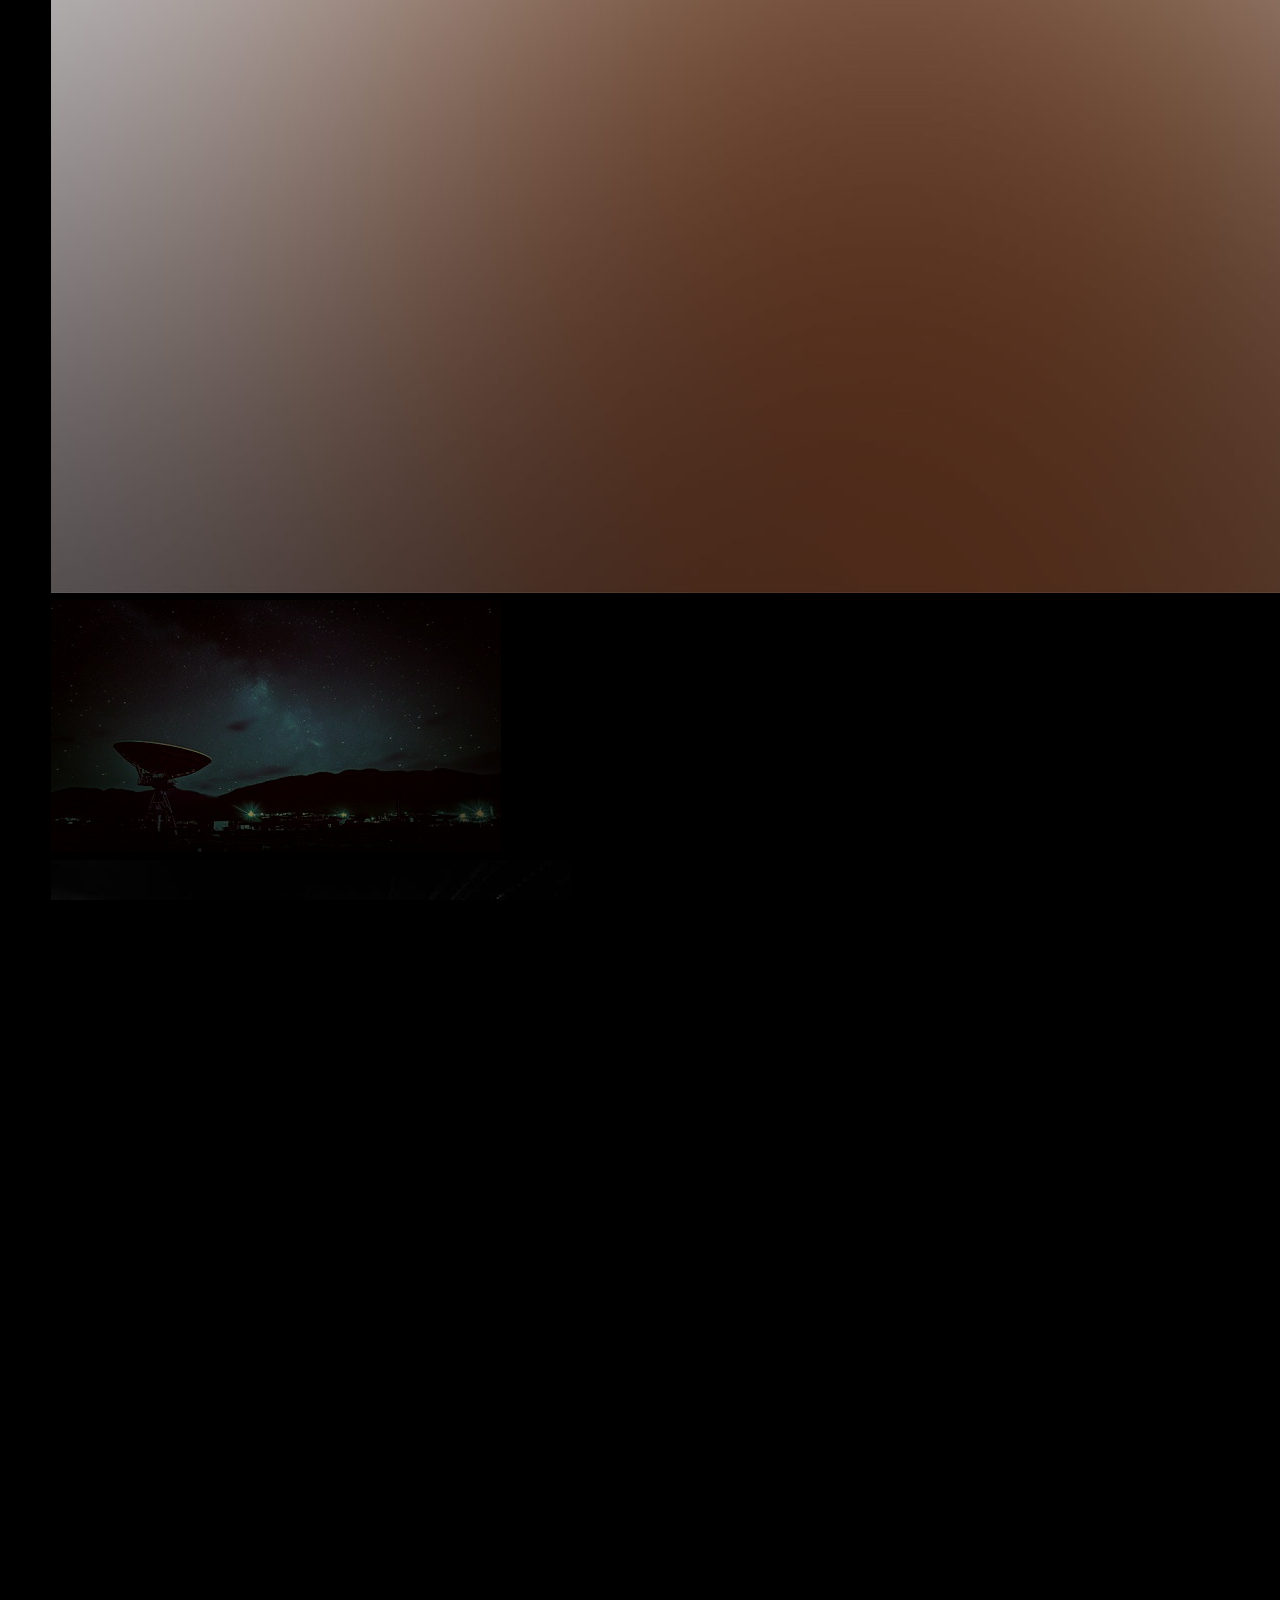
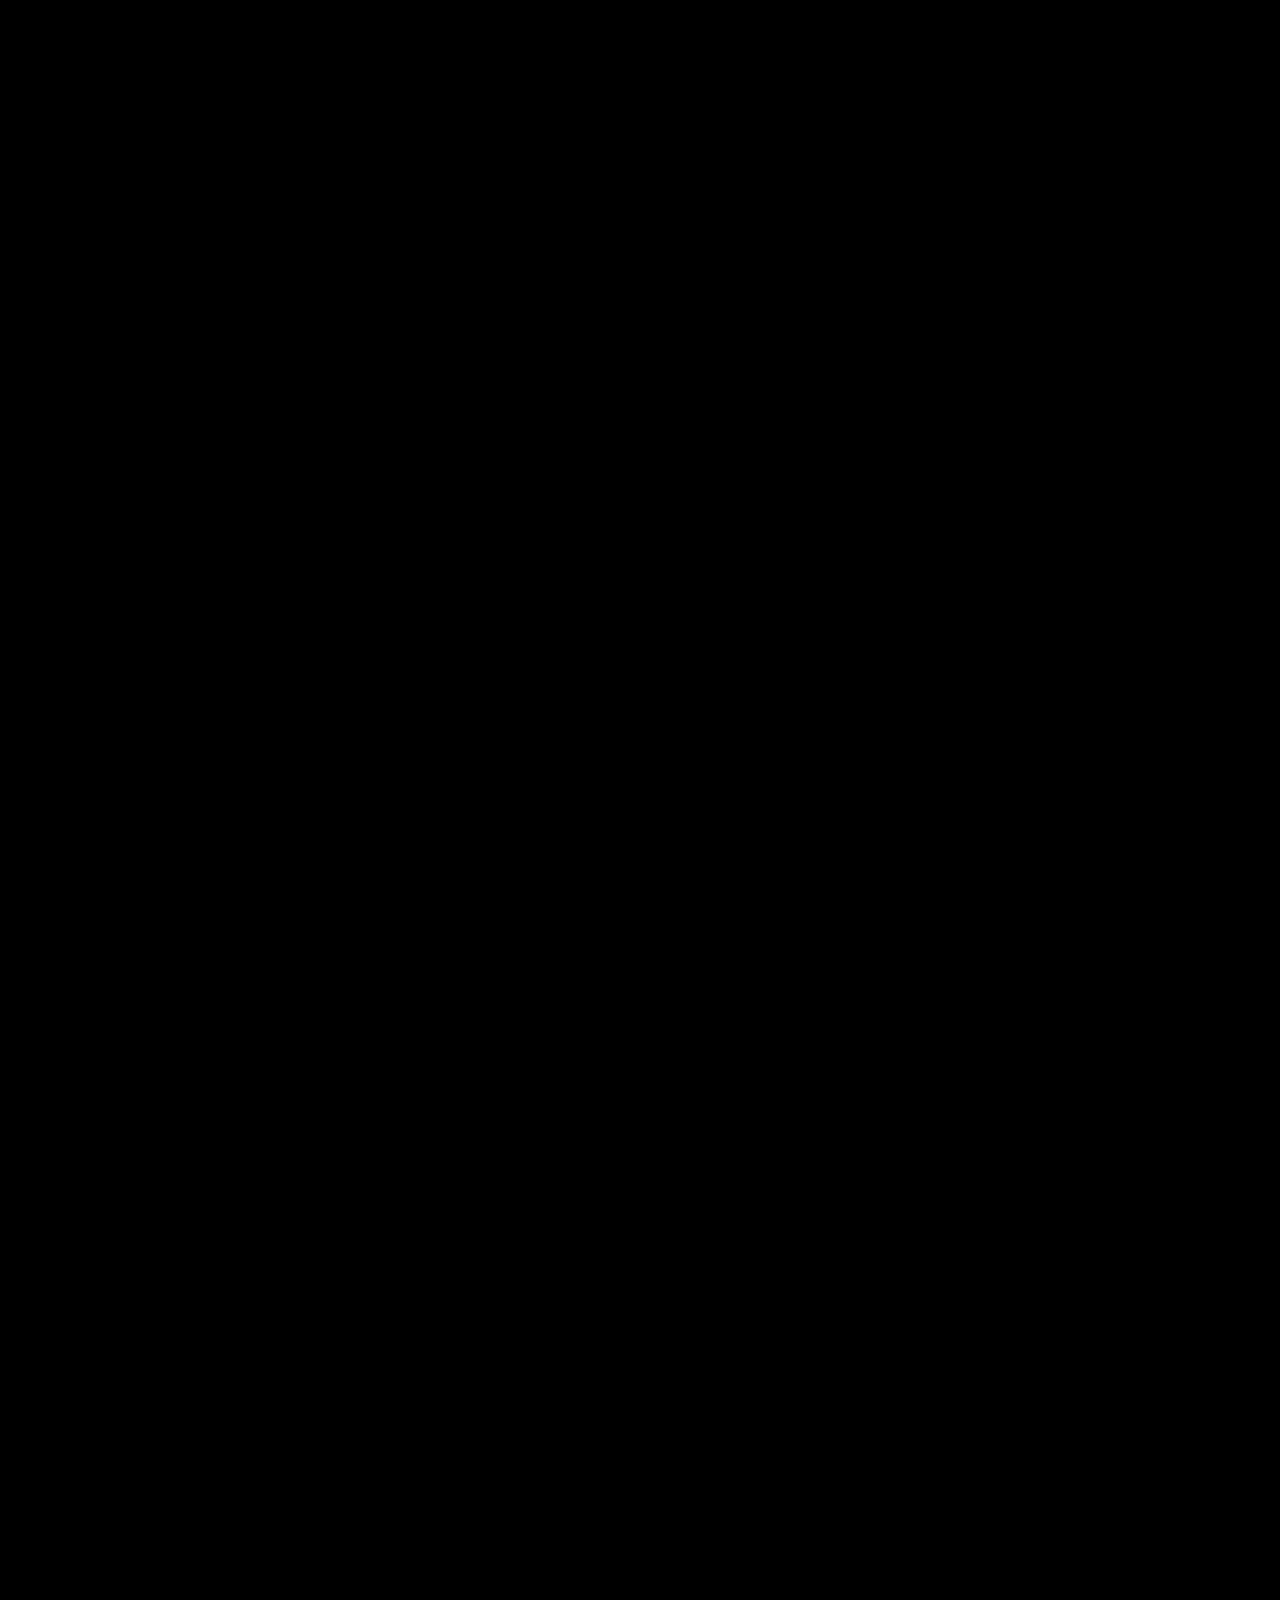
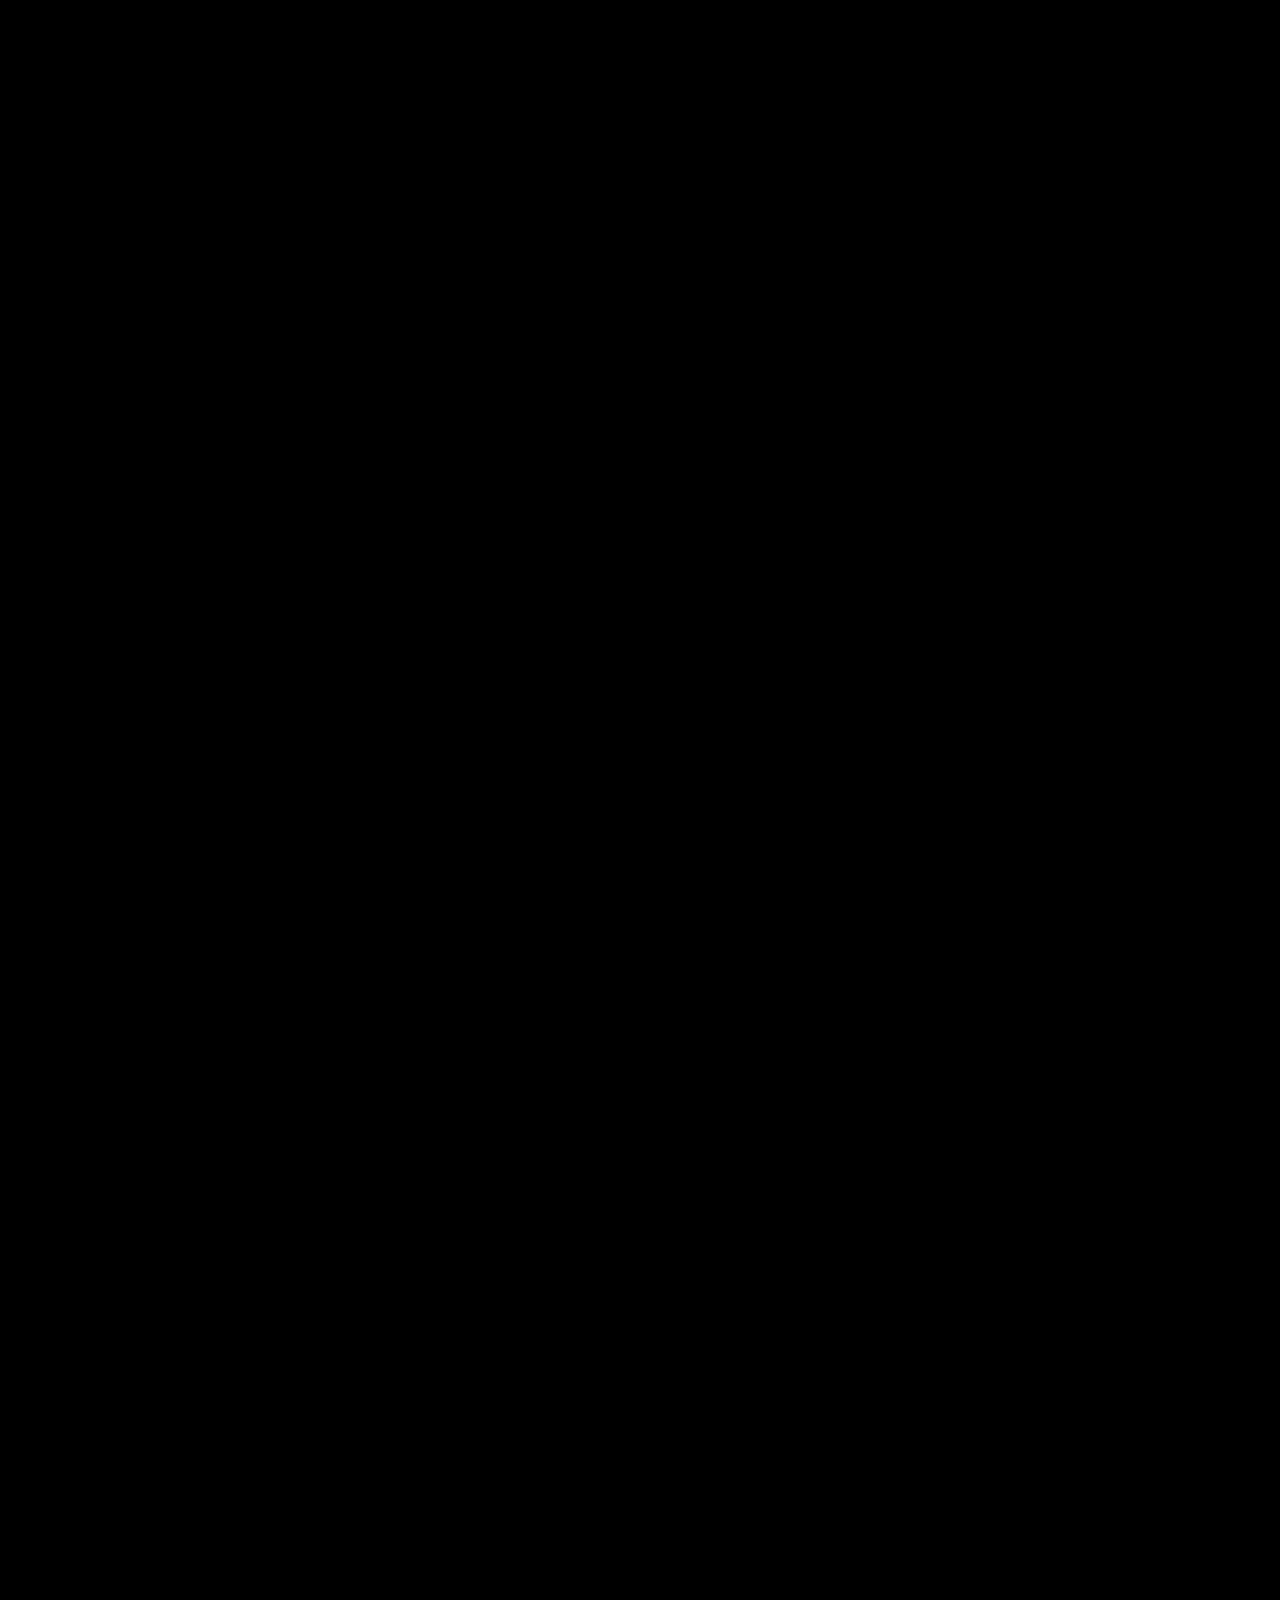
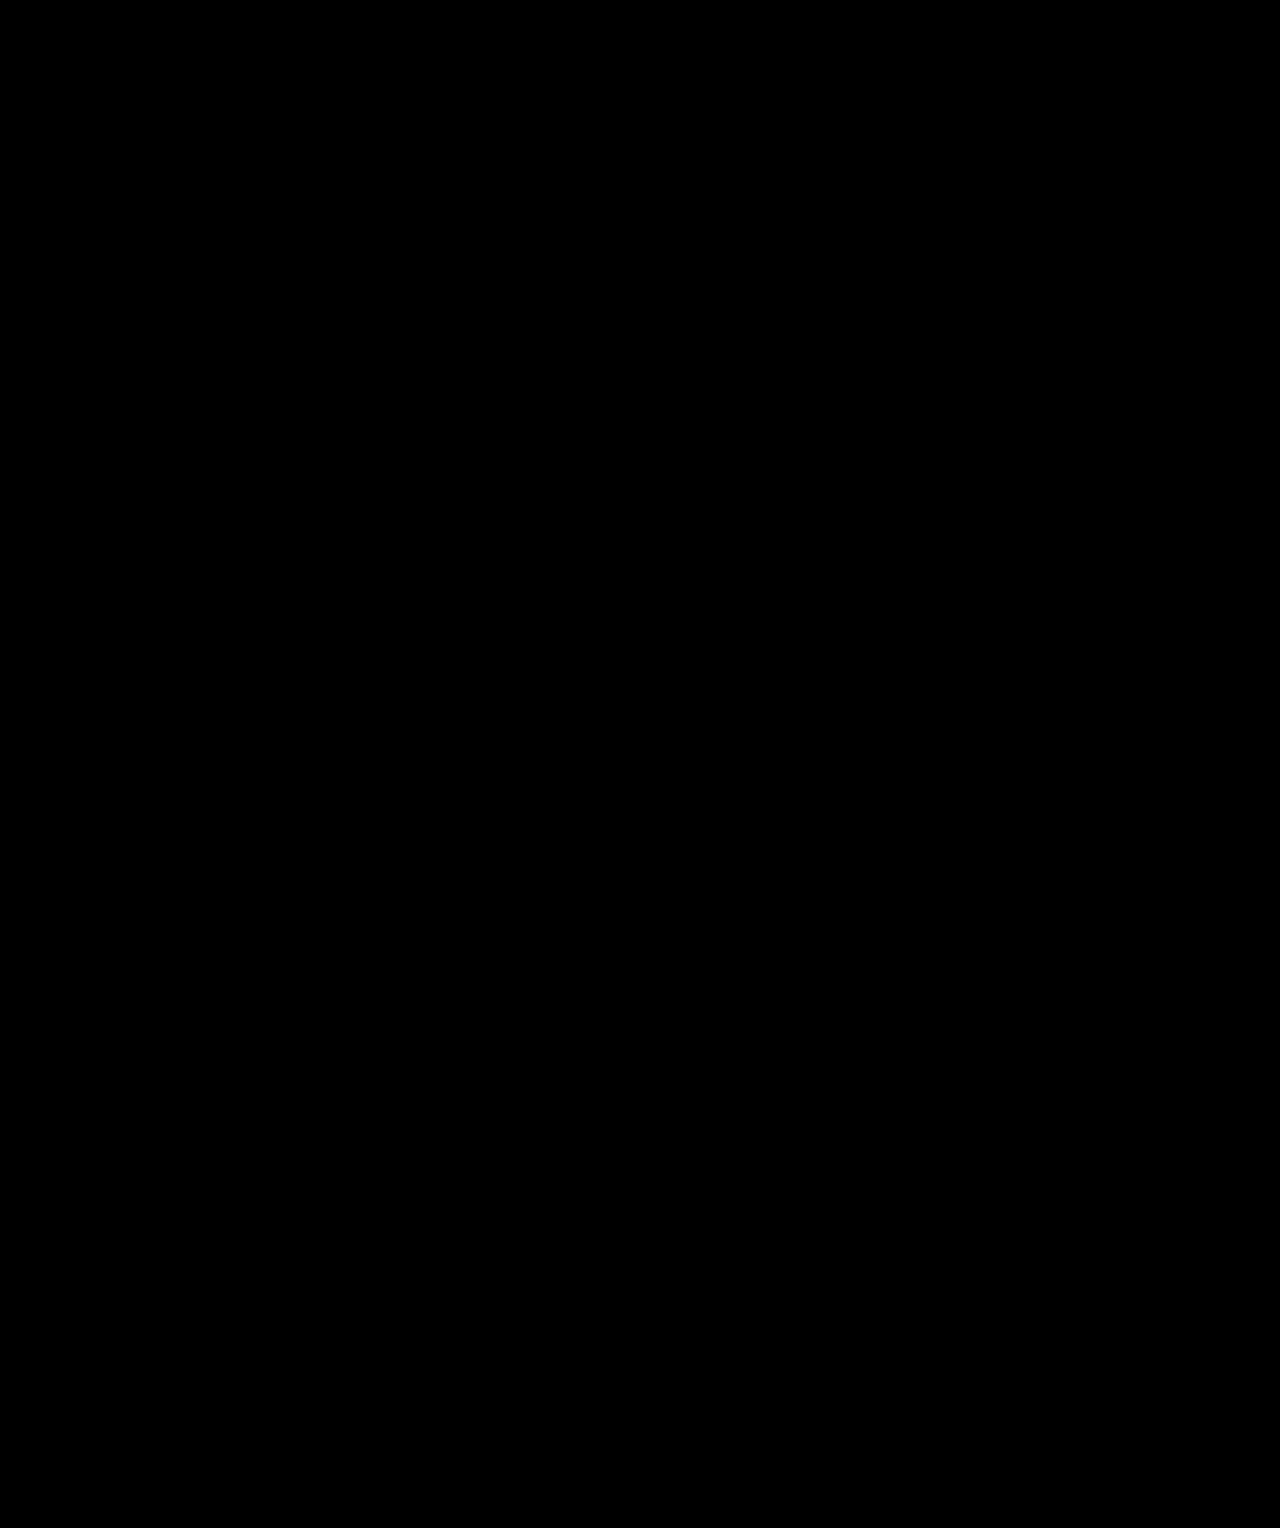
<file: elements.html>
<!DOCTYPE HTML>
<!--
	Spectral by HTML5 UP
	html5up.net | @ajlkn
	Free for personal and commercial use under the CCA 3.0 license (html5up.net/license)
-->
<html>
	<head>
		<title>Elements - Spectral by HTML5 UP</title>
		<meta charset="utf-8" />
		<meta name="viewport" content="width=device-width, initial-scale=1, user-scalable=no" />
		<link rel="stylesheet" href="assets/css/main.css" />
		<noscript><link rel="stylesheet" href="assets/css/noscript.css" /></noscript>
	</head>
	<body class="is-preload">

		<!-- Page Wrapper -->
			<div id="page-wrapper">

				<!-- Header -->
					<header id="header">
						<h1><a href="index.html">Spectral</a></h1>
						<nav id="nav">
							<ul>
								<li class="special">
									<a href="#menu" class="menuToggle"><span>Menu</span></a>
									<div id="menu">
										<ul>
											<li><a href="index.html">Home</a></li>
											<li><a href="generic.html">Generic</a></li>
											<li><a href="elements.html">Elements</a></li>
											<li><a href="#">Sign Up</a></li>
											<li><a href="#">Log In</a></li>
										</ul>
									</div>
								</li>
							</ul>
						</nav>
					</header>

				<!-- Main -->
					<article id="main">
						<header>
							<h2>Elements</h2>
							<p>Aliquam ut ex ut interdum donec amet imperdiet eleifend</p>
						</header>
						<section class="wrapper style5">
							<div class="inner">

								<section>
									<h4>Text</h4>
									<p>This is <b>bold</b> and this is <strong>strong</strong>. This is <i>italic</i> and this is <em>emphasized</em>.
									This is <sup>superscript</sup> text and this is <sub>subscript</sub> text.
									This is <u>underlined</u> and this is code: <code>for (;;) { ... }</code>. Finally, <a href="#">this is a link</a>.</p>
									<hr />
									<header>
										<h4>Heading with a Subtitle</h4>
										<p>Lorem ipsum dolor sit amet nullam id egestas urna aliquam</p>
									</header>
									<p>Nunc lacinia ante nunc ac lobortis. Interdum adipiscing gravida odio porttitor sem non mi integer non faucibus ornare mi ut ante amet placerat aliquet. Volutpat eu sed ante lacinia sapien lorem accumsan varius montes viverra nibh in adipiscing blandit tempus accumsan.</p>
									<header>
										<h5>Heading with a Subtitle</h5>
										<p>Lorem ipsum dolor sit amet nullam id egestas urna aliquam</p>
									</header>
									<p>Nunc lacinia ante nunc ac lobortis. Interdum adipiscing gravida odio porttitor sem non mi integer non faucibus ornare mi ut ante amet placerat aliquet. Volutpat eu sed ante lacinia sapien lorem accumsan varius montes viverra nibh in adipiscing blandit tempus accumsan.</p>
									<hr />
									<h2>Heading Level 2</h2>
									<h3>Heading Level 3</h3>
									<h4>Heading Level 4</h4>
									<h5>Heading Level 5</h5>
									<h6>Heading Level 6</h6>
									<hr />
									<h5>Blockquote</h5>
									<blockquote>Fringilla nisl. Donec accumsan interdum nisi, quis tincidunt felis sagittis eget tempus euismod. Vestibulum ante ipsum primis in faucibus vestibulum. Blandit adipiscing eu felis iaculis volutpat ac adipiscing accumsan faucibus. Vestibulum ante ipsum primis in faucibus lorem ipsum dolor sit amet nullam adipiscing eu felis.</blockquote>
									<h5>Preformatted</h5>
									<pre><code>i = 0;

while (!deck.isInOrder()) {
  print 'Iteration ' + i;
  deck.shuffle();
  i++;
}

print 'It took ' + i + ' iterations to sort the deck.';</code></pre>
								</section>

								<section>
									<h4>Lists</h4>
									<div class="row">
										<div class="col-6 col-12-medium">
											<h5>Unordered</h5>
											<ul>
												<li>Dolor pulvinar etiam.</li>
												<li>Sagittis adipiscing.</li>
												<li>Felis enim feugiat.</li>
											</ul>
											<h5>Alternate</h5>
											<ul class="alt">
												<li>Dolor pulvinar etiam.</li>
												<li>Sagittis adipiscing.</li>
												<li>Felis enim feugiat.</li>
											</ul>
										</div>
										<div class="col-6 col-12-medium">
											<h5>Ordered</h5>
											<ol>
												<li>Dolor pulvinar etiam.</li>
												<li>Etiam vel felis viverra.</li>
												<li>Felis enim feugiat.</li>
												<li>Dolor pulvinar etiam.</li>
												<li>Etiam vel felis lorem.</li>
												<li>Felis enim et feugiat.</li>
											</ol>
											<h5>Icons</h5>
											<ul class="icons">
												<li><a href="#" class="icon brands fa-twitter"><span class="label">Twitter</span></a></li>
												<li><a href="#" class="icon brands fa-facebook-f"><span class="label">Facebook</span></a></li>
												<li><a href="#" class="icon brands fa-instagram"><span class="label">Instagram</span></a></li>
												<li><a href="#" class="icon brands fa-github"><span class="label">Github</span></a></li>
											</ul>
										</div>
									</div>
									<h5>Actions</h5>
									<div class="row">
										<div class="col-6 col-12-medium">
											<ul class="actions">
												<li><a href="#" class="button primary">Default</a></li>
												<li><a href="#" class="button">Default</a></li>
											</ul>
											<ul class="actions small">
												<li><a href="#" class="button primary small">Small</a></li>
												<li><a href="#" class="button small">Small</a></li>
											</ul>
											<ul class="actions stacked">
												<li><a href="#" class="button primary">Default</a></li>
												<li><a href="#" class="button">Default</a></li>
											</ul>
											<ul class="actions stacked">
												<li><a href="#" class="button primary small">Small</a></li>
												<li><a href="#" class="button small">Small</a></li>
											</ul>
										</div>
										<div class="col-6 col-12-medium">
											<ul class="actions stacked">
												<li><a href="#" class="button primary fit">Default</a></li>
												<li><a href="#" class="button fit">Default</a></li>
											</ul>
											<ul class="actions stacked">
												<li><a href="#" class="button primary small fit">Small</a></li>
												<li><a href="#" class="button small fit">Small</a></li>
											</ul>
										</div>
									</div>
								</section>

								<section>
									<h4>Table</h4>
									<h5>Default</h5>
									<div class="table-wrapper">
										<table>
											<thead>
												<tr>
													<th>Name</th>
													<th>Description</th>
													<th>Price</th>
												</tr>
											</thead>
											<tbody>
												<tr>
													<td>Item One</td>
													<td>Ante turpis integer aliquet porttitor.</td>
													<td>29.99</td>
												</tr>
												<tr>
													<td>Item Two</td>
													<td>Vis ac commodo adipiscing arcu aliquet.</td>
													<td>19.99</td>
												</tr>
												<tr>
													<td>Item Three</td>
													<td> Morbi faucibus arcu accumsan lorem.</td>
													<td>29.99</td>
												</tr>
												<tr>
													<td>Item Four</td>
													<td>Vitae integer tempus condimentum.</td>
													<td>19.99</td>
												</tr>
												<tr>
													<td>Item Five</td>
													<td>Ante turpis integer aliquet porttitor.</td>
													<td>29.99</td>
												</tr>
											</tbody>
											<tfoot>
												<tr>
													<td colspan="2"></td>
													<td>100.00</td>
												</tr>
											</tfoot>
										</table>
									</div>

									<h5>Alternate</h5>
									<div class="table-wrapper">
										<table class="alt">
											<thead>
												<tr>
													<th>Name</th>
													<th>Description</th>
													<th>Price</th>
												</tr>
											</thead>
											<tbody>
												<tr>
													<td>Item One</td>
													<td>Ante turpis integer aliquet porttitor.</td>
													<td>29.99</td>
												</tr>
												<tr>
													<td>Item Two</td>
													<td>Vis ac commodo adipiscing arcu aliquet.</td>
													<td>19.99</td>
												</tr>
												<tr>
													<td>Item Three</td>
													<td> Morbi faucibus arcu accumsan lorem.</td>
													<td>29.99</td>
												</tr>
												<tr>
													<td>Item Four</td>
													<td>Vitae integer tempus condimentum.</td>
													<td>19.99</td>
												</tr>
												<tr>
													<td>Item Five</td>
													<td>Ante turpis integer aliquet porttitor.</td>
													<td>29.99</td>
												</tr>
											</tbody>
											<tfoot>
												<tr>
													<td colspan="2"></td>
													<td>100.00</td>
												</tr>
											</tfoot>
										</table>
									</div>
								</section>

								<section>
									<h4>Buttons</h4>
									<ul class="actions">
										<li><a href="#" class="button primary">Primary</a></li>
										<li><a href="#" class="button">Default</a></li>
									</ul>
									<ul class="actions">
										<li><a href="#" class="button large">Large</a></li>
										<li><a href="#" class="button">Default</a></li>
										<li><a href="#" class="button small">Small</a></li>
									</ul>
									<ul class="actions fit">
										<li><a href="#" class="button fit">Fit</a></li>
										<li><a href="#" class="button primary fit">Fit</a></li>
										<li><a href="#" class="button fit">Fit</a></li>
									</ul>
									<ul class="actions fit small">
										<li><a href="#" class="button primary fit small">Fit + Small</a></li>
										<li><a href="#" class="button fit small">Fit + Small</a></li>
										<li><a href="#" class="button primary fit small">Fit + Small</a></li>
									</ul>
									<ul class="actions">
										<li><a href="#" class="button primary icon solid fa-download">Icon</a></li>
										<li><a href="#" class="button icon solid fa-download">Icon</a></li>
									</ul>
									<ul class="actions">
										<li><span class="button primary disabled">Disabled</span></li>
										<li><span class="button disabled">Disabled</span></li>
									</ul>
								</section>

								<section>
									<h4>Form</h4>
									<form method="post" action="#">
										<div class="row gtr-uniform">
											<div class="col-6 col-12-xsmall">
												<input type="text" name="demo-name" id="demo-name" value="" placeholder="Name" />
											</div>
											<div class="col-6 col-12-xsmall">
												<input type="email" name="demo-email" id="demo-email" value="" placeholder="Email" />
											</div>
											<div class="col-12">
												<select name="demo-category" id="demo-category">
													<option value="">- Category -</option>
													<option value="1">Manufacturing</option>
													<option value="1">Shipping</option>
													<option value="1">Administration</option>
													<option value="1">Human Resources</option>
												</select>
											</div>
											<div class="col-4 col-12-small">
												<input type="radio" id="demo-priority-low" name="demo-priority" checked>
												<label for="demo-priority-low">Low</label>
											</div>
											<div class="col-4 col-12-small">
												<input type="radio" id="demo-priority-normal" name="demo-priority">
												<label for="demo-priority-normal">Normal</label>
											</div>
											<div class="col-4 col-12-small">
												<input type="radio" id="demo-priority-high" name="demo-priority">
												<label for="demo-priority-high">High</label>
											</div>
											<div class="col-6 col-12-small">
												<input type="checkbox" id="demo-copy" name="demo-copy">
												<label for="demo-copy">Email me a copy</label>
											</div>
											<div class="col-6 col-12-small">
												<input type="checkbox" id="demo-human" name="demo-human" checked>
												<label for="demo-human">Not a robot</label>
											</div>
											<div class="col-12">
												<textarea name="demo-message" id="demo-message" placeholder="Enter your message" rows="6"></textarea>
											</div>
											<div class="col-12">
												<ul class="actions">
													<li><input type="submit" value="Send Message" class="primary" /></li>
													<li><input type="reset" value="Reset" /></li>
												</ul>
											</div>
										</div>
									</form>
								</section>

								<section>
									<h4>Image</h4>
									<h5>Fit</h5>
									<div class="box alt">
										<div class="row gtr-50 gtr-uniform">
											<div class="col-12"><span class="image fit"><img src="images/banner.jpg" alt="" /></span></div>
											<div class="col-4"><span class="image fit"><img src="images/pic01.jpg" alt="" /></span></div>
											<div class="col-4"><span class="image fit"><img src="images/pic02.jpg" alt="" /></span></div>
											<div class="col-4"><span class="image fit"><img src="images/pic03.jpg" alt="" /></span></div>
											<div class="col-4"><span class="image fit"><img src="images/pic03.jpg" alt="" /></span></div>
											<div class="col-4"><span class="image fit"><img src="images/pic02.jpg" alt="" /></span></div>
											<div class="col-4"><span class="image fit"><img src="images/pic01.jpg" alt="" /></span></div>
											<div class="col-4"><span class="image fit"><img src="images/pic02.jpg" alt="" /></span></div>
											<div class="col-4"><span class="image fit"><img src="images/pic01.jpg" alt="" /></span></div>
											<div class="col-4"><span class="image fit"><img src="images/pic03.jpg" alt="" /></span></div>
										</div>
									</div>
									<h5>Left &amp; Right</h5>
									<p><span class="image left"><img src="images/pic04.jpg" alt="" /></span>Morbi mattis mi consectetur tortor elementum, varius pellentesque velit convallis. Aenean tincidunt lectus auctor mauris maximus, ac scelerisque ipsum tempor. Duis vulputate ex et ex tincidunt, quis lacinia velit aliquet. Duis non efficitur nisi, id malesuada justo. Maecenas sagittis felis ac sagittis semper. Curabitur purus leo, tempus sed finibus eget, fringilla quis risus. Maecenas et lorem quis sem varius sagittis et a est. Maecenas iaculis iaculis sem. Donec vel dolor at arcu tincidunt bibendum. Interdum et malesuada fames ac ante ipsum primis in faucibus. Fusce ut aliquet justo. Donec id neque ipsum. Integer eget ultricies odio. Nam vel ex a orci fringilla tincidunt. Aliquam eleifend ligula non velit accumsan cursus. Etiam ut gravida sapien. Morbi mattis mi consectetur tortor elementum, varius pellentesque velit convallis. Aenean tincidunt lectus auctor mauris maximus, ac scelerisque ipsum tempor. Duis vulputate ex et ex tincidunt, quis lacinia velit aliquet. Duis non efficitur nisi, id malesuada justo. Maecenas sagittis felis ac sagittis semper. Curabitur purus leo, tempus sed finibus eget, fringilla quis risus. Maecenas et lorem quis sem varius sagittis et a est. Maecenas iaculis iaculis sem. Donec vel dolor at arcu tincidunt bibendum. Interdum et malesuada fames ac ante ipsum primis in faucibus. Fusce ut aliquet justo. Donec id neque ipsum. Integer eget ultricies odio. Nam vel ex a orci fringilla tincidunt. Aliquam eleifend ligula non velit accumsan cursus. Etiam ut gravida sapien.</p>
									<p><span class="image right"><img src="images/pic05.jpg" alt="" /></span>Vestibulum ultrices risus velit, sit amet blandit massa auctor sit amet. Sed eu lectus sem. Phasellus in odio at ipsum porttitor mollis id vel diam. Praesent sit amet posuere risus, eu faucibus lectus. Vivamus ex ligula, tempus pulvinar ipsum in, auctor porta quam. Proin nec dui cursus, posuere dui eget interdum. Fusce lectus magna, sagittis at facilisis vitae, pellentesque at etiam. Quisque posuere leo quis sem commodo, vel scelerisque nisi scelerisque. Suspendisse id quam vel tortor tincidunt suscipit. Nullam auctor orci eu dolor consectetur, interdum ullamcorper ante tincidunt. Mauris felis nec felis elementum varius. Nam sapien ante, varius in pulvinar vitae, rhoncus id massa. Donec varius ex in mauris ornare, eget euismod urna egestas. Etiam lacinia tempor ipsum, sodales porttitor justo. Aliquam dolor quam, semper in tortor eu, volutpat efficitur quam. Fusce nec fermentum nisl. Aenean erat diam, tempus aliquet erat. Etiam iaculis nulla ipsum, et pharetra libero rhoncus ut. Phasellus rutrum cursus velit, eget condimentum nunc blandit vel. In at pulvinar lectus. Morbi diam ante, vulputate et imperdiet eget, fermentum non dolor. Ut eleifend sagittis tincidunt. Sed viverra commodo mi, ac rhoncus justo. Duis neque ligula, elementum ut enim vel, posuere finibus justo. Vivamus facilisis maximus nibh quis pulvinar. Quisque hendrerit in ipsum id tellus facilisis fermentum. Proin mauris dui.</p>
								</section>

							</div>
						</section>
					</article>

				<!-- Footer -->
					<footer id="footer">
						<ul class="icons">
							<li><a href="#" class="icon brands fa-twitter"><span class="label">Twitter</span></a></li>
							<li><a href="#" class="icon brands fa-facebook-f"><span class="label">Facebook</span></a></li>
							<li><a href="#" class="icon brands fa-instagram"><span class="label">Instagram</span></a></li>
							<li><a href="#" class="icon brands fa-dribbble"><span class="label">Dribbble</span></a></li>
							<li><a href="#" class="icon solid fa-envelope"><span class="label">Email</span></a></li>
						</ul>
						<ul class="copyright">
							<li>&copy; Untitled</li><li>Design: <a href="http://html5up.net">HTML5 UP</a></li>
						</ul>
					</footer>

			</div>

		<!-- Scripts -->
			<script src="assets/js/jquery.min.js"></script>
			<script src="assets/js/jquery.scrollex.min.js"></script>
			<script src="assets/js/jquery.scrolly.min.js"></script>
			<script src="assets/js/browser.min.js"></script>
			<script src="assets/js/breakpoints.min.js"></script>
			<script src="assets/js/util.js"></script>
			<script src="assets/js/main.js"></script>

	</body>
</html>
</file>
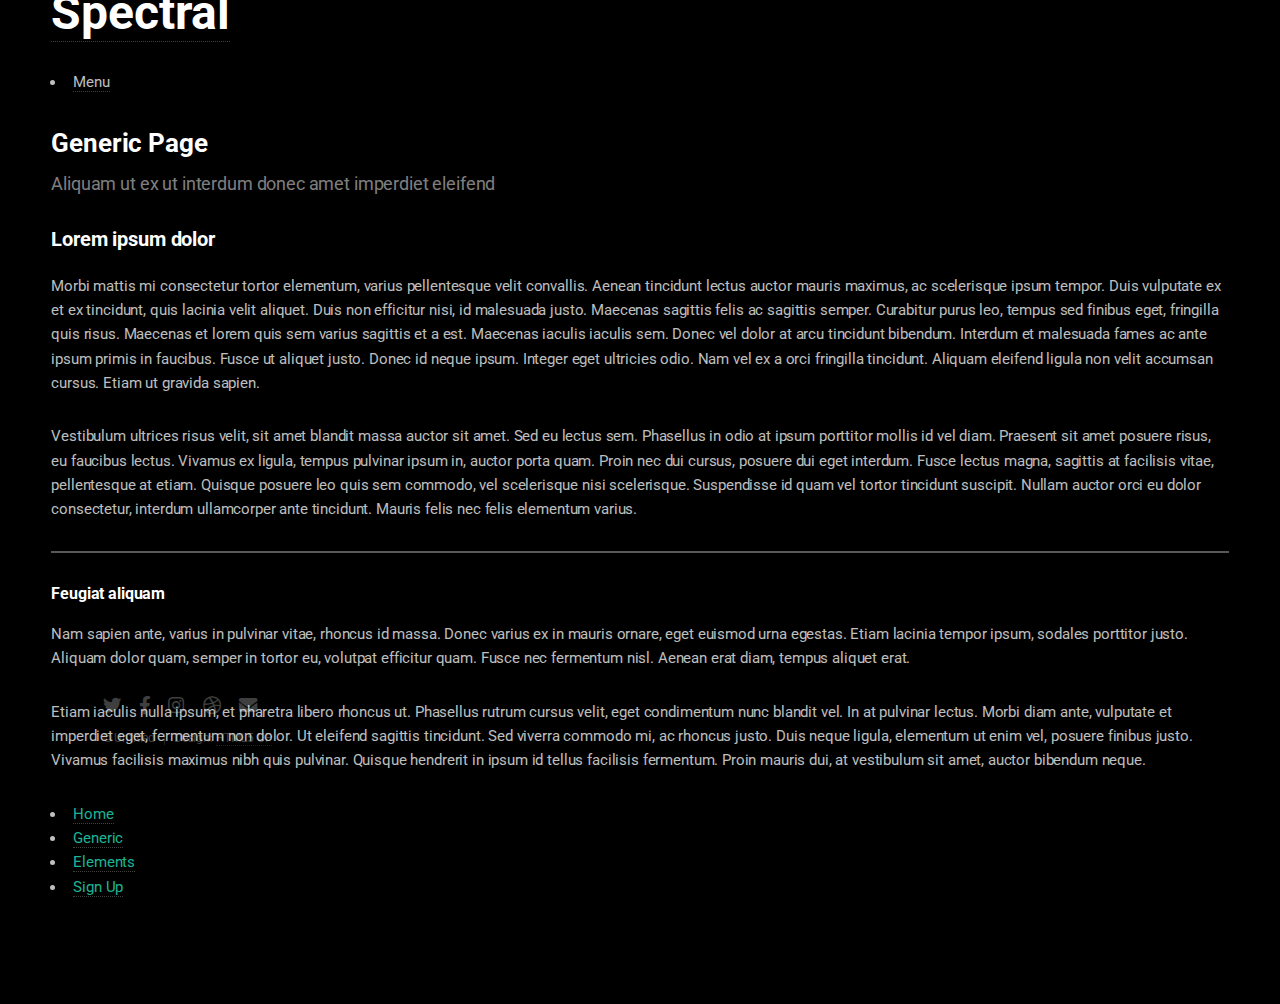
<file: generic.html>
<!DOCTYPE HTML>
<!--
	Spectral by HTML5 UP
	html5up.net | @ajlkn
	Free for personal and commercial use under the CCA 3.0 license (html5up.net/license)
-->
<html>
	<head>
		<title>Generic - Spectral by HTML5 UP</title>
		<meta charset="utf-8" />
		<meta name="viewport" content="width=device-width, initial-scale=1, user-scalable=no" />
		<link rel="stylesheet" href="assets/css/main.css" />
		<noscript><link rel="stylesheet" href="assets/css/noscript.css" /></noscript>
	</head>
	<body class="is-preload">

		<!-- Page Wrapper -->
			<div id="page-wrapper">

				<!-- Header -->
					<header id="header">
						<h1><a href="index.html">Spectral</a></h1>
						<nav id="nav">
							<ul>
								<li class="special">
									<a href="#menu" class="menuToggle"><span>Menu</span></a>
									<div id="menu">
										<ul>
											<li><a href="index.html">Home</a></li>
											<li><a href="generic.html">Generic</a></li>
											<li><a href="elements.html">Elements</a></li>
											<li><a href="#">Sign Up</a></li>
											<li><a href="#">Log In</a></li>
										</ul>
									</div>
								</li>
							</ul>
						</nav>
					</header>

				<!-- Main -->
					<article id="main">
						<header>
							<h2>Generic Page</h2>
							<p>Aliquam ut ex ut interdum donec amet imperdiet eleifend</p>
						</header>
						<section class="wrapper style5">
							<div class="inner">

								<h3>Lorem ipsum dolor</h3>
								<p>Morbi mattis mi consectetur tortor elementum, varius pellentesque velit convallis. Aenean tincidunt lectus auctor mauris maximus, ac scelerisque ipsum tempor. Duis vulputate ex et ex tincidunt, quis lacinia velit aliquet. Duis non efficitur nisi, id malesuada justo. Maecenas sagittis felis ac sagittis semper. Curabitur purus leo, tempus sed finibus eget, fringilla quis risus. Maecenas et lorem quis sem varius sagittis et a est. Maecenas iaculis iaculis sem. Donec vel dolor at arcu tincidunt bibendum. Interdum et malesuada fames ac ante ipsum primis in faucibus. Fusce ut aliquet justo. Donec id neque ipsum. Integer eget ultricies odio. Nam vel ex a orci fringilla tincidunt. Aliquam eleifend ligula non velit accumsan cursus. Etiam ut gravida sapien.</p>

								<p>Vestibulum ultrices risus velit, sit amet blandit massa auctor sit amet. Sed eu lectus sem. Phasellus in odio at ipsum porttitor mollis id vel diam. Praesent sit amet posuere risus, eu faucibus lectus. Vivamus ex ligula, tempus pulvinar ipsum in, auctor porta quam. Proin nec dui cursus, posuere dui eget interdum. Fusce lectus magna, sagittis at facilisis vitae, pellentesque at etiam. Quisque posuere leo quis sem commodo, vel scelerisque nisi scelerisque. Suspendisse id quam vel tortor tincidunt suscipit. Nullam auctor orci eu dolor consectetur, interdum ullamcorper ante tincidunt. Mauris felis nec felis elementum varius.</p>

								<hr />

								<h4>Feugiat aliquam</h4>
								<p>Nam sapien ante, varius in pulvinar vitae, rhoncus id massa. Donec varius ex in mauris ornare, eget euismod urna egestas. Etiam lacinia tempor ipsum, sodales porttitor justo. Aliquam dolor quam, semper in tortor eu, volutpat efficitur quam. Fusce nec fermentum nisl. Aenean erat diam, tempus aliquet erat.</p>

								<p>Etiam iaculis nulla ipsum, et pharetra libero rhoncus ut. Phasellus rutrum cursus velit, eget condimentum nunc blandit vel. In at pulvinar lectus. Morbi diam ante, vulputate et imperdiet eget, fermentum non dolor. Ut eleifend sagittis tincidunt. Sed viverra commodo mi, ac rhoncus justo. Duis neque ligula, elementum ut enim vel, posuere finibus justo. Vivamus facilisis maximus nibh quis pulvinar. Quisque hendrerit in ipsum id tellus facilisis fermentum. Proin mauris dui, at vestibulum sit amet, auctor bibendum neque.</p>

							</div>
						</section>
					</article>

				<!-- Footer -->
					<footer id="footer">
						<ul class="icons">
							<li><a href="#" class="icon brands fa-twitter"><span class="label">Twitter</span></a></li>
							<li><a href="#" class="icon brands fa-facebook-f"><span class="label">Facebook</span></a></li>
							<li><a href="#" class="icon brands fa-instagram"><span class="label">Instagram</span></a></li>
							<li><a href="#" class="icon brands fa-dribbble"><span class="label">Dribbble</span></a></li>
							<li><a href="#" class="icon solid fa-envelope"><span class="label">Email</span></a></li>
						</ul>
						<ul class="copyright">
							<li>&copy; Untitled</li><li>Design: <a href="http://html5up.net">HTML5 UP</a></li>
						</ul>
					</footer>

			</div>

		<!-- Scripts -->
			<script src="assets/js/jquery.min.js"></script>
			<script src="assets/js/jquery.scrollex.min.js"></script>
			<script src="assets/js/jquery.scrolly.min.js"></script>
			<script src="assets/js/browser.min.js"></script>
			<script src="assets/js/breakpoints.min.js"></script>
			<script src="assets/js/util.js"></script>
			<script src="assets/js/main.js"></script>

	</body>
</html>
</file>
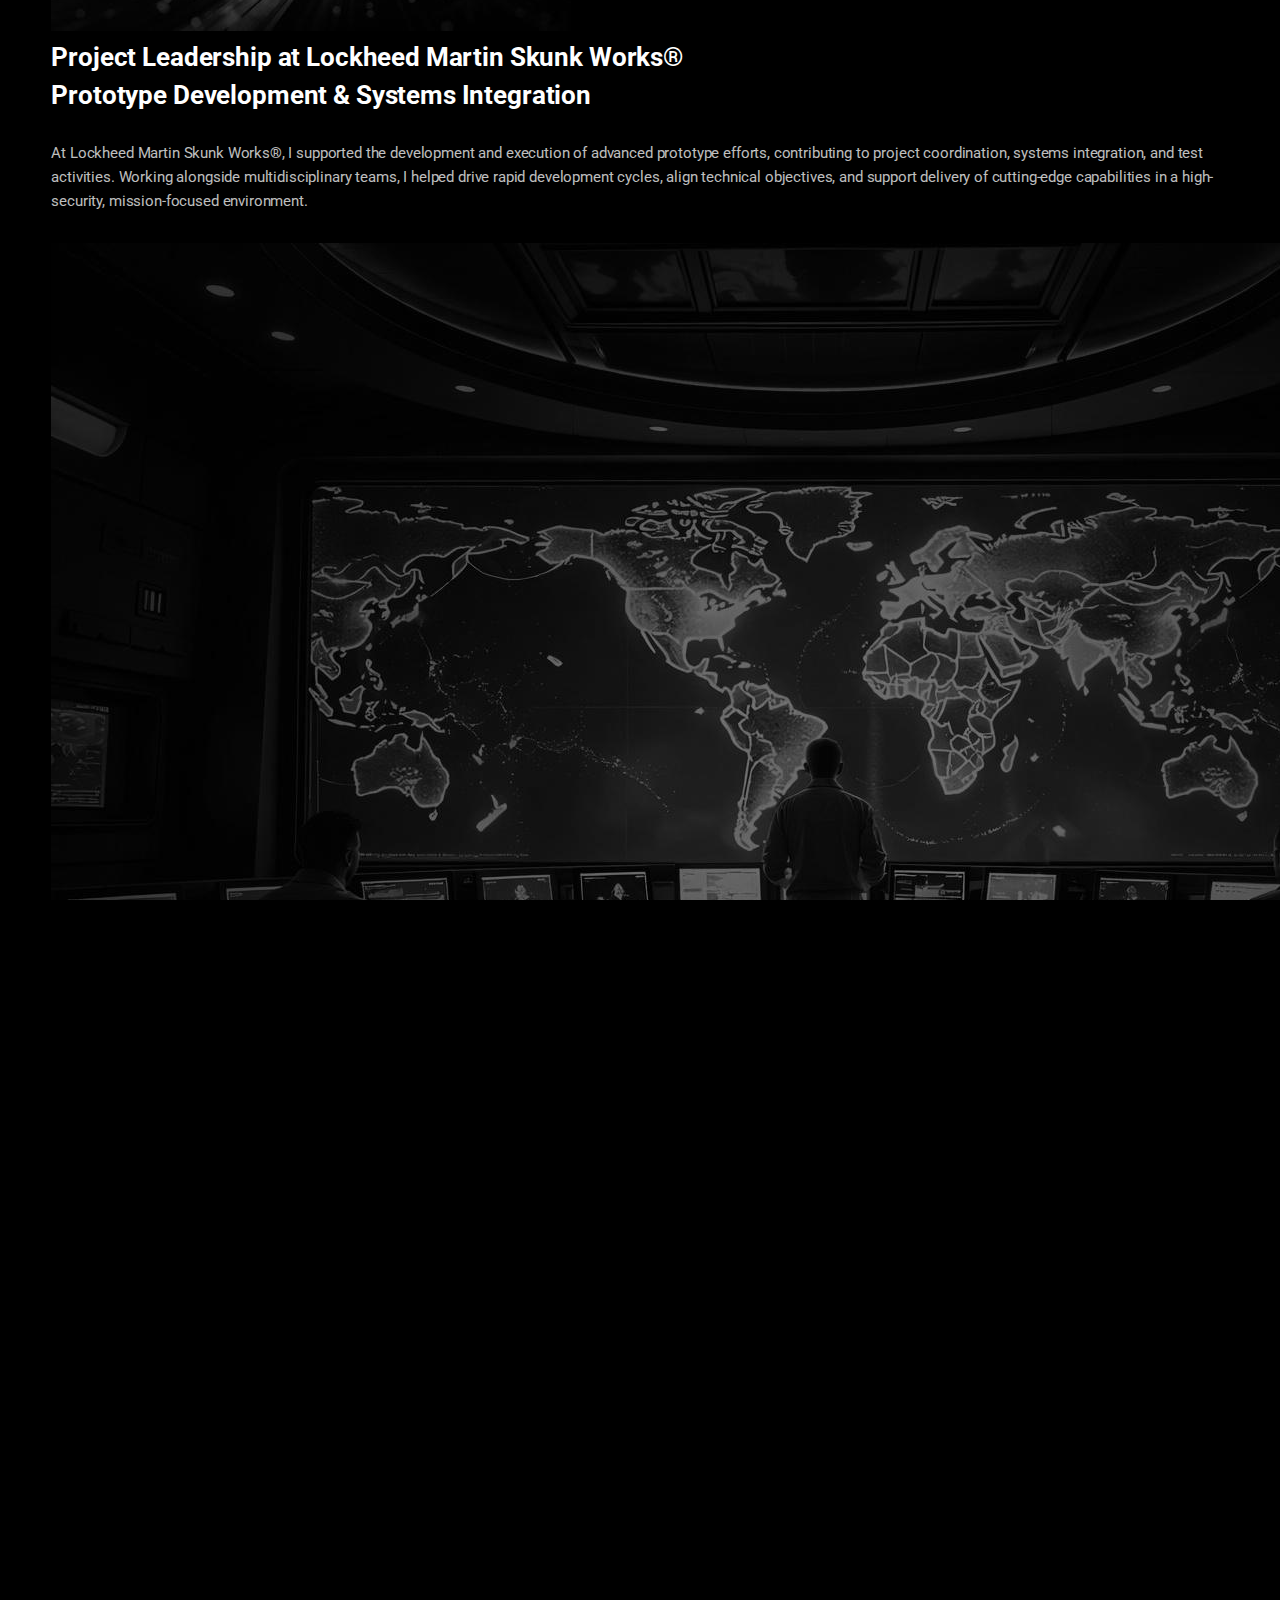
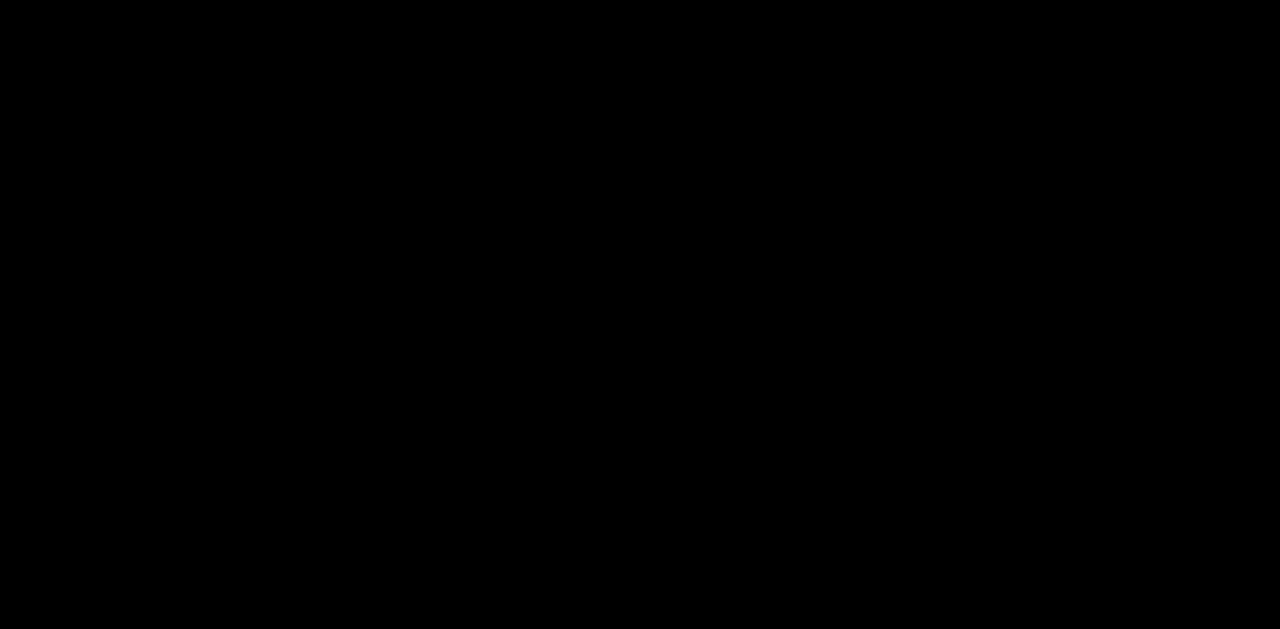
<file: indexOG.html>
<!DOCTYPE HTML>
<html>
	<head>
		<title>NESS.VET</title>
		<meta charset="utf-8" />
		<meta name="viewport" content="width=device-width, initial-scale=1, user-scalable=no" />
		<link rel="stylesheet" href="assets/css/main.css" />
		<noscript><link rel="stylesheet" href="assets/css/noscript.css" /></noscript>
	</head>
	<body class="landing is-preload">

		<div id="page-wrapper">

			<header id="header" class="alt">
				<h1><a href="index.html">NESS</a></h1>
				<nav id="nav">
					<ul>
						<li class="special">
							<a href="#menu" class="menuToggle"><span>Menu</span></a>
							<div id="menu">
								<ul>
									<li><a href="index.html">Home</a></li>
								</ul>
							</div>
						</li>
					</ul>
				</nav>
			</header>

			<section id="banner" style="background-image: url('images/image0.jpg'); background-size: cover; background-position: center;">
				<div class="inner">
					<h2>Ness</h2>
					<p>Mission-driven technology consultant<br />
					Specializing in RF systems, unmanned systems, cybersecurity, and project management<br />
					Transforming complex systems into resilient, secure, and high-performance operations.</p>
				</div>
				<a href="#one" class="more scrolly">Learn More</a>
			</section>

			<section id="credentials" class="wrapper style2 special">
				<div class="inner">
					<p style="margin: 0; font-weight: 600; letter-spacing: 0.15em;">
						Senior Systems Engineer &nbsp;|&nbsp;
						MS – Unmanned Systems &nbsp;|&nbsp;
						CISSP &nbsp;|&nbsp;
						PMP &nbsp;|&nbsp;
						RF & Defense Systems Integration &nbsp;|&nbsp;
						U.S. Marine Corps Veteran
					</p>
				</div>
			</section>
			
			<section id="one" class="wrapper style2 special"
    style="background-image: url('images/nbanner.jpg');
           background-size: cover;
           background-position: center;
           background-repeat: no-repeat;">
				<div class="inner">
					<header class="major">
						<h2>United States Marine Corps Veteran<br />
						Service from 2008 – 2014</h2>
						<p>Served on active duty in the United States Marine Corps specializing in avionics, supporting mission-critical aircraft systems in high-tempo operational environments. That hands-on experience shaped my technical discipline, leadership mindset, and commitment to precision. I carry forward the values of accountability, adaptability, and mission-first execution into every engineering and consulting role I take on today.</p>
					</header>
				</div>
			</section>

			<section id="two" class="wrapper alt style2">

				<section class="spotlight">
					<div class="image"><img src="images/pic01.jpg" alt="" /></div>
					<div class="content">
						<h2>Experience Beyond Military Service<br />
						RF Communications & Defense Systems</h2>
						<p>After transitioning from the Marine Corps, I continued supporting defense missions as an RF Field Engineer with L3Harris, working on advanced communications and unmanned system programs. My work focused on system integration, field deployment, and maintaining mission-critical RF networks in operational environments.</p>
					</div>
				</section>

				<section class="spotlight">
					<div class="image"><img src="images/pic02.jpg" alt="" /></div>
					<div class="content">
						<h2>Project Leadership at Lockheed Martin Skunk Works®<br />
						Prototype Development & Systems Integration</h2>
						<p>At Lockheed Martin Skunk Works®, I supported the development and execution of advanced prototype efforts, contributing to project coordination, systems integration, and test activities. Working alongside multidisciplinary teams, I helped drive rapid development cycles, align technical objectives, and support delivery of cutting-edge capabilities in a high-security, mission-focused environment.</p>
					</div>
				</section>

				<section class="spotlight">
					<div class="image"><img src="images/pic03.jpg" alt="" /></div>
					<div class="content">
						<h2>Technical Leadership & Systems Integration<br />
						From Field Operations to Enterprise Solutions</h2>
						<p>My experience extends across RF infrastructure, ground systems, and secure network environments supporting mission-critical operations. I’ve led field teams, supported complex deployments, and worked closely with engineering, cybersecurity, and program stakeholders to ensure systems are operationally ready and resilient. This blend of hands-on execution and leadership allows me to bridge the gap between technical implementation and strategic outcomes.</p>
					</div>
				</section>

			</section>

			<section id="three" class="wrapper style2 special">
				<div class="inner">
					<header class="major">
						<h2>Building the Future Through Trusted Expertise</h2>
						<p>I bring together military discipline, hands-on RF engineering experience, and program leadership across the defense industry to support complex, mission-driven initiatives. My focus is on delivering reliable, secure, and scalable solutions while continuing to grow as a technical leader and consultant. I’m always open to collaborating on challenging projects that demand precision, innovation, and results.</p>
					</header>
					<ul class="features">
						<li class="icon fa-paper-plane">
							<h3>Contact</h3>
							<p>For consulting inquiries, collaborations, or professional opportunities, please reach out at <a href="mailto:contact@ness.vet">contact@ness.vet</a>.</p>
						</li>
					</ul>
				</div>
			</section>

			<section id="cta" class="wrapper style4"
				style="background-image: url('images/image1.jpg'); background-size: cover; background-position: center; padding: 8em 0;">
				<div class="inner">
					<header>
						<h2>Let’s Build Mission-Ready Solutions Together</h2>
						<p>
							Available for consulting, technical advisory, and project collaboration across RF systems,
							unmanned platforms, cybersecurity, and complex systems integration. If you're working on a
							challenging problem that requires precision, leadership, and real-world experience, let’s connect.
						</p>
					</header>
				</div>
			</section>

			<footer id="footer">
				<ul class="icons">
					<li><a href="mailto:contact@ness.vet" class="icon solid fa-envelope"><span class="label">Email</span></a></li>
					<li><a href="https://www.linkedin.com/in/nguyenl1904" class="icon brands fa-linkedin"><span class="label">LinkedIn</span></a></li>
				</ul>
				<ul class="copyright">
					<li>&copy; 2026 ness.vet Consulting</li>
					<li>RF Systems | Unmanned Systems | Cybersecurity | Project Leadership</li>
					<li>United States Marine Corps Veteran</li>
				</ul>
			</footer>

		</div>

		<script src="assets/js/jquery.min.js"></script>
		<script src="assets/js/jquery.scrollex.min.js"></script>
		<script src="assets/js/jquery.scrolly.min.js"></script>
		<script src="assets/js/browser.min.js"></script>
		<script src="assets/js/breakpoints.min.js"></script>
		<script src="assets/js/util.js"></script>
		<script src="assets/js/main.js"></script>

	</body>
</html>
</file>
<file: assets/css/noscript.css>
/*
	Spectral by HTML5 UP
	html5up.net | @ajlkn
	Free for personal and commercial use under the CCA 3.0 license (html5up.net/license)
*/

/* Banner */

	body.is-preload #banner h2 {
		-moz-transform: none;
		-webkit-transform: none;
		-ms-transform: none;
		transform: none;
		opacity: 1;
	}

		body.is-preload #banner h2:before, body.is-preload #banner h2:after {
			width: 100%;
		}

	body.is-preload #banner .more {
		-moz-transform: none;
		-webkit-transform: none;
		-ms-transform: none;
		transform: none;
		opacity: 1;
	}

	body.is-preload #banner:after {
		opacity: 0;
	}
</file>
<file: assets/css/main.css>
@import url(fontawesome-all.min.css);
@import url("https://fonts.googleapis.com/css?family=Roboto:400,700");
/*
	Eventually by HTML5 UP
	html5up.net | @ajlkn
	Free for personal and commercial use under the CCA 3.0 license (html5up.net/license)
*/
html, body, div, span, applet, object,
iframe, h1, h2, h3, h4, h5, h6, p, blockquote,
pre, a, abbr, acronym, address, big, cite,
code, del, dfn, em, img, ins, kbd, q, s, samp,
small, strike, strong, sub, sup, tt, var, b,
u, i, center, dl, dt, dd, ol, ul, li, fieldset,
form, label, legend, table, caption, tbody,
tfoot, thead, tr, th, td, article, aside,
canvas, details, embed, figure, figcaption,
footer, header, hgroup, menu, nav, output, ruby,
section, summary, time, mark, audio, video {
  margin: 0;
  padding: 0;
  border: 0;
  font-size: 100%;
  font: inherit;
  vertical-align: baseline; }

article, aside, details, figcaption, figure,
footer, header, hgroup, menu, nav, section {
  display: block; }

body {
  line-height: 1; }

ol, ul {
  list-style: none; }

blockquote, q {
  quotes: none; }
  blockquote:before, blockquote:after, q:before, q:after {
    content: '';
    content: none; }

table {
  border-collapse: collapse;
  border-spacing: 0; }

body {
  -webkit-text-size-adjust: none; }

mark {
  background-color: transparent;
  color: inherit; }

input::-moz-focus-inner {
  border: 0;
  padding: 0; }

input, select, textarea {
  -moz-appearance: none;
  -webkit-appearance: none;
  -ms-appearance: none;
  appearance: none; }

/* Basic */
@-ms-viewport {
  width: device-width; }

body {
  -ms-overflow-style: scrollbar; }

@media screen and (max-width: 480px) {
  html, body {
    min-width: 320px; } }

html {
  box-sizing: border-box; }

*, *:before, *:after {
  box-sizing: inherit; }

html, body {
  height: 100%;
  overflow-x: hidden;
  width: 100%; }
  @media screen and (max-height: 640px) {
    html, body {
      height: auto;
      min-height: 100%; } }

body {
  display: -moz-flex;
  display: -webkit-flex;
  display: -ms-flex;
  display: flex;
  -moz-flex-direction: column;
  -webkit-flex-direction: column;
  -ms-flex-direction: column;
  flex-direction: column;
  -moz-justify-content: center;
  -webkit-justify-content: center;
  -ms-justify-content: center;
  justify-content: center;
  background-color: #000;
  padding: 6em 4em 4em 4em; }
  body.is-preload *, body.is-preload *:before, body.is-preload *:after {
    -moz-animation: none !important;
    -webkit-animation: none !important;
    -ms-animation: none !important;
    animation: none !important;
    -moz-transition: none !important;
    -webkit-transition: none !important;
    -ms-transition: none !important;
    transition: none !important; }
  body > * {
    position: relative;
    z-index: 2; }
  @media screen and (max-width: 1680px) {
    body {
      padding: 6em 3.5em 3.5em 3.5em; } }
  @media screen and (max-width: 736px) {
    body {
      padding: 5em 2em 2em 2em; } }
  @media screen and (max-width: 360px) {
    body {
      padding: 5em 1.25em 1.25em 1.25em; } }

/* BG */
#bg {
  -moz-transition: opacity 2s ease-in-out;
  -webkit-transition: opacity 2s ease-in-out;
  -ms-transition: opacity 2s ease-in-out;
  transition: opacity 2s ease-in-out;
  height: 100%;
  left: 0;
  opacity: 0.375;
  position: fixed;
  top: 0;
  width: 100%;
  z-index: 1; }
  #bg div {
    -moz-transition: opacity 3s ease;
    -webkit-transition: opacity 3s ease;
    -ms-transition: opacity 3s ease;
    transition: opacity 3s ease;
    background-size: cover;
    height: 100%;
    left: 0;
    opacity: 0;
    position: absolute;
    top: 0;
    visibility: hidden;
    width: 150%; }
    #bg div.visible {
      -moz-animation: bg 45s linear infinite;
      -webkit-animation: bg 45s linear infinite;
      -ms-animation: bg 45s linear infinite;
      animation: bg 45s linear infinite;
      opacity: 1;
      visibility: visible;
      z-index: 1; }
      #bg div.visible.top {
        z-index: 2; }
      @media screen and (max-width: 1280px) {
        #bg div.visible {
          -moz-animation: bg 29.25s linear infinite;
          -webkit-animation: bg 29.25s linear infinite;
          -ms-animation: bg 29.25s linear infinite;
          animation: bg 29.25s linear infinite; } }
      @media screen and (max-width: 736px) {
        #bg div.visible {
          -moz-animation: bg 18s linear infinite;
          -webkit-animation: bg 18s linear infinite;
          -ms-animation: bg 18s linear infinite;
          animation: bg 18s linear infinite; } }
    #bg div:only-child {
      -moz-animation-direction: alternate !important;
      -webkit-animation-direction: alternate !important;
      -ms-animation-direction: alternate !important;
      animation-direction: alternate !important; }
  body.is-preload #bg {
    opacity: 0; }

@-moz-keyframes bg {
  0% {
    -moz-transform: translateX(0);
    -webkit-transform: translateX(0);
    -ms-transform: translateX(0);
    transform: translateX(0); }
  100% {
    -moz-transform: translateX(-25%);
    -webkit-transform: translateX(-25%);
    -ms-transform: translateX(-25%);
    transform: translateX(-25%); } }

@-webkit-keyframes bg {
  0% {
    -moz-transform: translateX(0);
    -webkit-transform: translateX(0);
    -ms-transform: translateX(0);
    transform: translateX(0); }
  100% {
    -moz-transform: translateX(-25%);
    -webkit-transform: translateX(-25%);
    -ms-transform: translateX(-25%);
    transform: translateX(-25%); } }

@-ms-keyframes bg {
  0% {
    -moz-transform: translateX(0);
    -webkit-transform: translateX(0);
    -ms-transform: translateX(0);
    transform: translateX(0); }
  100% {
    -moz-transform: translateX(-25%);
    -webkit-transform: translateX(-25%);
    -ms-transform: translateX(-25%);
    transform: translateX(-25%); } }

@keyframes bg {
  0% {
    -moz-transform: translateX(0);
    -webkit-transform: translateX(0);
    -ms-transform: translateX(0);
    transform: translateX(0); }
  100% {
    -moz-transform: translateX(-25%);
    -webkit-transform: translateX(-25%);
    -ms-transform: translateX(-25%);
    transform: translateX(-25%); } }

/* Type */
body, input, select, textarea {
  color: rgba(255, 255, 255, 0.75);
  font-family: "Roboto", sans-serif;
  font-size: 16pt;
  font-weight: 400;
  letter-spacing: -0.01em;
  line-height: 1.65em; }
  @media screen and (max-width: 1680px) {
    body, input, select, textarea {
      font-size: 12pt; } }
  @media screen and (max-width: 1280px) {
    body, input, select, textarea {
      font-size: 11pt; } }
  @media screen and (max-width: 980px) {
    body, input, select, textarea {
      font-size: 12pt; } }
  @media screen and (max-width: 736px) {
    body, input, select, textarea {
      font-size: 12pt; } }
  @media screen and (max-width: 480px) {
    body, input, select, textarea {
      font-size: 12pt; } }

a {
  -moz-transition: border-bottom-color 0.2s ease, color 0.2s ease;
  -webkit-transition: border-bottom-color 0.2s ease, color 0.2s ease;
  -ms-transition: border-bottom-color 0.2s ease, color 0.2s ease;
  transition: border-bottom-color 0.2s ease, color 0.2s ease;
  border-bottom: dotted 1px rgba(255, 255, 255, 0.25);
  color: #1cb495;
  text-decoration: none; }
  a:hover {
    border-bottom-color: transparent;
    color: #1cb495 !important;
    text-decoration: none; }

strong, b {
  color: #fff;
  font-weight: 700; }

em, i {
  font-style: italic; }

p {
  margin: 0 0 2em 0; }

h1, h2, h3, h4, h5, h6 {
  color: #fff;
  font-weight: 700;
  line-height: 1em;
  margin: 0 0 1em 0; }
  h1 a, h2 a, h3 a, h4 a, h5 a, h6 a {
    color: inherit;
    text-decoration: none; }

h1 {
  font-size: 2.5em;
  line-height: 1.25em; }

h2 {
  font-size: 1.75em;
  line-height: 1.5em; }

h3 {
  font-size: 1.35em;
  line-height: 1.5em; }

h4 {
  font-size: 1.1em;
  line-height: 1.5em; }

h5 {
  font-size: 0.9em;
  line-height: 1.5em; }

h6 {
  font-size: 0.7em;
  line-height: 1.5em; }

sub {
  font-size: 0.8em;
  position: relative;
  top: 0.5em; }

sup {
  font-size: 0.8em;
  position: relative;
  top: -0.5em; }

blockquote {
  border-left: solid 8px rgba(255, 255, 255, 0.35);
  font-style: italic;
  margin: 0 0 2em 0;
  padding: 0.5em 0 0.5em 2em; }

code {
  background: rgba(255, 255, 255, 0.125);
  border-radius: 6px;
  border: solid 2px rgba(255, 255, 255, 0.35);
  font-family: "Courier New", monospace;
  font-size: 0.9em;
  margin: 0 0.25em;
  padding: 0.25em 0.65em; }

pre {
  -webkit-overflow-scrolling: touch;
  font-family: "Courier New", monospace;
  font-size: 0.9em;
  margin: 0 0 2em 0; }
  pre code {
    display: block;
    line-height: 1.75em;
    padding: 1em 1.5em;
    overflow-x: auto; }

hr {
  border: 0;
  border-bottom: solid 2px rgba(255, 255, 255, 0.35);
  margin: 2em 0; }
  hr.major {
    margin: 3em 0; }

/* Section/Article */
section.special, article.special {
  text-align: center; }

header p {
  color: rgba(255, 255, 255, 0.5);
  position: relative;
  margin: 0 0 1.5em 0; }

header h2 + p {
  font-size: 1.25em;
  margin-top: -1em;
  line-height: 1.5em; }

header h3 + p {
  font-size: 1.1em;
  margin-top: -0.8em;
  line-height: 1.5em; }

header h4 + p,
header h5 + p,
header h6 + p {
  font-size: 0.9em;
  margin-top: -0.6em;
  line-height: 1.5em; }

@media screen and (max-width: 980px) {
  header br {
    display: none; } }

@media screen and (max-width: 736px) {
  header br {
    display: inline; } }

@media screen and (max-width: 480px) {
  header br {
    display: none; } }

/* Icon */
.icon {
  text-decoration: none;
  border-bottom: none;
  position: relative; }
  .icon:before {
    -moz-osx-font-smoothing: grayscale;
    -webkit-font-smoothing: antialiased;
    display: inline-block;
    font-style: normal;
    font-variant: normal;
    text-rendering: auto;
    line-height: 1;
    text-transform: none !important;
    font-family: 'Font Awesome 5 Free';
    font-weight: 400; }
  .icon > .label {
    display: none; }
  .icon:before {
    line-height: inherit; }
  .icon.solid:before {
    font-weight: 900; }
  .icon.brands:before {
    font-family: 'Font Awesome 5 Brands'; }

/* List */
ol {
  list-style: decimal;
  margin: 0 0 2em 0;
  padding-left: 1.25em; }
  ol li {
    padding-left: 0.25em; }

ul {
  list-style: disc;
  margin: 0 0 2em 0;
  padding-left: 1em; }
  ul li {
    padding-left: 0.5em; }

/* Icons */
ul.icons {
  cursor: default;
  list-style: none;
  padding-left: 0; }
  ul.icons li {
    display: inline-block;
    padding: 0 1em 0 0; }
    ul.icons li:last-child {
      padding-right: 0; }
    ul.icons li .icon:before {
      font-size: 1.25em; }
    ul.icons li a {
      color: inherit; }

/* Form */
form {
  margin: 0 0 2em 0; }
  form .message {
    text-decoration: none;
    -moz-transition: opacity 0.2s ease-in-out, -moz-transform 0.2s ease-in-out;
    -webkit-transition: opacity 0.2s ease-in-out, -webkit-transform 0.2s ease-in-out;
    -ms-transition: opacity 0.2s ease-in-out, -ms-transform 0.2s ease-in-out;
    transition: opacity 0.2s ease-in-out, transform 0.2s ease-in-out;
    -moz-transform: scale(1.05);
    -webkit-transform: scale(1.05);
    -ms-transform: scale(1.05);
    transform: scale(1.05);
    height: 2.75em;
    line-height: 2.75em;
    opacity: 0; }
    form .message:before {
      -moz-osx-font-smoothing: grayscale;
      -webkit-font-smoothing: antialiased;
      display: inline-block;
      font-style: normal;
      font-variant: normal;
      text-rendering: auto;
      line-height: 1;
      text-transform: none !important;
      font-family: 'Font Awesome 5 Free';
      font-weight: 900; }
    form .message:before {
      margin-right: 0.5em; }
    form .message.visible {
      -moz-transform: scale(1);
      -webkit-transform: scale(1);
      -ms-transform: scale(1);
      transform: scale(1);
      opacity: 1; }
    form .message.success {
      color: #1cb495; }
      form .message.success:before {
        content: '\f00c'; }
    form .message.failure {
      color: #ff2361; }
      form .message.failure:before {
        content: '\f119'; }

label {
  color: #fff;
  display: block;
  font-size: 0.9em;
  font-weight: 700;
  margin: 0 0 1em 0; }

@-moz-keyframes focus {
  0% {
    -moz-transform: scale(1);
    -webkit-transform: scale(1);
    -ms-transform: scale(1);
    transform: scale(1); }
  50% {
    -moz-transform: scale(1.025);
    -webkit-transform: scale(1.025);
    -ms-transform: scale(1.025);
    transform: scale(1.025); }
  100% {
    -moz-transform: scale(1);
    -webkit-transform: scale(1);
    -ms-transform: scale(1);
    transform: scale(1); } }

@-webkit-keyframes focus {
  0% {
    -moz-transform: scale(1);
    -webkit-transform: scale(1);
    -ms-transform: scale(1);
    transform: scale(1); }
  50% {
    -moz-transform: scale(1.025);
    -webkit-transform: scale(1.025);
    -ms-transform: scale(1.025);
    transform: scale(1.025); }
  100% {
    -moz-transform: scale(1);
    -webkit-transform: scale(1);
    -ms-transform: scale(1);
    transform: scale(1); } }

@-ms-keyframes focus {
  0% {
    -moz-transform: scale(1);
    -webkit-transform: scale(1);
    -ms-transform: scale(1);
    transform: scale(1); }
  50% {
    -moz-transform: scale(1.025);
    -webkit-transform: scale(1.025);
    -ms-transform: scale(1.025);
    transform: scale(1.025); }
  100% {
    -moz-transform: scale(1);
    -webkit-transform: scale(1);
    -ms-transform: scale(1);
    transform: scale(1); } }

@keyframes focus {
  0% {
    -moz-transform: scale(1);
    -webkit-transform: scale(1);
    -ms-transform: scale(1);
    transform: scale(1); }
  50% {
    -moz-transform: scale(1.025);
    -webkit-transform: scale(1.025);
    -ms-transform: scale(1.025);
    transform: scale(1.025); }
  100% {
    -moz-transform: scale(1);
    -webkit-transform: scale(1);
    -ms-transform: scale(1);
    transform: scale(1); } }

input[type="text"],
input[type="password"],
input[type="email"],
select,
textarea {
  -moz-appearance: none;
  -webkit-appearance: none;
  -ms-appearance: none;
  appearance: none;
  -moz-transform: scale(1);
  -webkit-transform: scale(1);
  -ms-transform: scale(1);
  transform: scale(1);
  -moz-transition: border-color 0.2s ease, background-color 0.2s ease;
  -webkit-transition: border-color 0.2s ease, background-color 0.2s ease;
  -ms-transition: border-color 0.2s ease, background-color 0.2s ease;
  transition: border-color 0.2s ease, background-color 0.2s ease;
  background-color: transparent;
  border-radius: 6px;
  border: none;
  border: solid 2px rgba(255, 255, 255, 0.35);
  color: inherit;
  display: block;
  outline: 0;
  padding: 0 1em;
  text-decoration: none;
  width: 100%; }
  input[type="text"]:invalid,
  input[type="password"]:invalid,
  input[type="email"]:invalid,
  select:invalid,
  textarea:invalid {
    box-shadow: none; }
  input[type="text"]:focus,
  input[type="password"]:focus,
  input[type="email"]:focus,
  select:focus,
  textarea:focus {
    -moz-animation: focus 0.1s;
    -webkit-animation: focus 0.1s;
    -ms-animation: focus 0.1s;
    animation: focus 0.1s;
    background-color: rgba(255, 255, 255, 0.125);
    border-color: #1cb495; }

select {
  background-image: url("data:image/svg+xml;charset=utf8,%3Csvg xmlns='http://www.w3.org/2000/svg' width='40' height='40' preserveAspectRatio='none' viewBox='0 0 40 40'%3E%3Cpath d='M9.4,12.3l10.4,10.4l10.4-10.4c0.2-0.2,0.5-0.4,0.9-0.4c0.3,0,0.6,0.1,0.9,0.4l3.3,3.3c0.2,0.2,0.4,0.5,0.4,0.9 c0,0.4-0.1,0.6-0.4,0.9L20.7,31.9c-0.2,0.2-0.5,0.4-0.9,0.4c-0.3,0-0.6-0.1-0.9-0.4L4.3,17.3c-0.2-0.2-0.4-0.5-0.4-0.9 c0-0.4,0.1-0.6,0.4-0.9l3.3-3.3c0.2-0.2,0.5-0.4,0.9-0.4S9.1,12.1,9.4,12.3z' fill='rgba(255, 255, 255, 0.35)' /%3E%3C/svg%3E");
  background-size: 1.25rem;
  background-repeat: no-repeat;
  background-position: calc(100% - 1rem) center;
  height: 2.75em;
  padding-right: 2.75em;
  text-overflow: ellipsis; }
  select option {
    color: #fff;
    background: #000; }
  select:focus::-ms-value {
    background-color: transparent; }
  select::-ms-expand {
    display: none; }

input[type="text"],
input[type="password"],
input[type="email"],
select {
  height: 2.75em; }

textarea {
  padding: 0.75em 1em; }

input[type="checkbox"],
input[type="radio"] {
  -moz-appearance: none;
  -webkit-appearance: none;
  -ms-appearance: none;
  appearance: none;
  display: block;
  float: left;
  margin-right: -2em;
  opacity: 0;
  width: 1em;
  z-index: -1; }
  input[type="checkbox"] + label,
  input[type="radio"] + label {
    text-decoration: none;
    color: rgba(255, 255, 255, 0.75);
    cursor: pointer;
    display: inline-block;
    font-size: 1em;
    font-weight: 400;
    padding-left: 2.4em;
    padding-right: 0.75em;
    position: relative; }
    input[type="checkbox"] + label:before,
    input[type="radio"] + label:before {
      -moz-osx-font-smoothing: grayscale;
      -webkit-font-smoothing: antialiased;
      display: inline-block;
      font-style: normal;
      font-variant: normal;
      text-rendering: auto;
      line-height: 1;
      text-transform: none !important;
      font-family: 'Font Awesome 5 Free';
      font-weight: 900; }
    input[type="checkbox"] + label:before,
    input[type="radio"] + label:before {
      background: rgba(255, 255, 255, 0.125);
      border-radius: 6px;
      border: solid 2px rgba(255, 255, 255, 0.35);
      content: '';
      display: inline-block;
      font-size: 0.8em;
      height: 1.65em;
      left: 0;
      line-height: 1.65em;
      position: absolute;
      text-align: center;
      top: 0;
      width: 1.65em; }
  input[type="checkbox"]:checked + label:before,
  input[type="radio"]:checked + label:before {
    background: #1cb495;
    border-color: #1cb495;
    color: #ffffff;
    content: '\f00c'; }
  input[type="checkbox"]:focus + label:before,
  input[type="radio"]:focus + label:before {
    border-color: #1cb495;
    box-shadow: 0 0 0 2px #1cb495; }

input[type="checkbox"] + label:before {
  border-radius: 6px; }

input[type="radio"] + label:before {
  border-radius: 100%; }

::-webkit-input-placeholder {
  color: rgba(255, 255, 255, 0.5) !important;
  opacity: 1.0; }

:-moz-placeholder {
  color: rgba(255, 255, 255, 0.5) !important;
  opacity: 1.0; }

::-moz-placeholder {
  color: rgba(255, 255, 255, 0.5) !important;
  opacity: 1.0; }

:-ms-input-placeholder {
  color: rgba(255, 255, 255, 0.5) !important;
  opacity: 1.0; }

.formerize-placeholder {
  color: rgba(255, 255, 255, 0.5) !important;
  opacity: 1.0; }

/* Button */
input[type="submit"],
input[type="reset"],
input[type="button"],
button,
.button {
  -moz-appearance: none;
  -webkit-appearance: none;
  -ms-appearance: none;
  appearance: none;
  -moz-transition: background-color 0.2s ease-in-out, color 0.2s ease-in-out, opacity 0.2s ease-in-out;
  -webkit-transition: background-color 0.2s ease-in-out, color 0.2s ease-in-out, opacity 0.2s ease-in-out;
  -ms-transition: background-color 0.2s ease-in-out, color 0.2s ease-in-out, opacity 0.2s ease-in-out;
  transition: background-color 0.2s ease-in-out, color 0.2s ease-in-out, opacity 0.2s ease-in-out;
  background-color: #1cb495;
  border-radius: 6px;
  border: 0;
  color: #ffffff !important;
  cursor: pointer;
  display: inline-block;
  font-weight: 700;
  height: 2.75em;
  line-height: 2.75em;
  padding: 0 1.125em;
  text-align: center;
  text-decoration: none;
  white-space: nowrap; }
  input[type="submit"]:hover,
  input[type="reset"]:hover,
  input[type="button"]:hover,
  button:hover,
  .button:hover {
    background-color: #1fcaa7; }
  input[type="submit"]:active,
  input[type="reset"]:active,
  input[type="button"]:active,
  button:active,
  .button:active {
    background-color: #199e83; }
  input[type="submit"].disabled, input[type="submit"]:disabled,
  input[type="reset"].disabled,
  input[type="reset"]:disabled,
  input[type="button"].disabled,
  input[type="button"]:disabled,
  button.disabled,
  button:disabled,
  .button.disabled,
  .button:disabled {
    opacity: 0.5; }
  @media screen and (max-width: 480px) {
    input[type="submit"],
    input[type="reset"],
    input[type="button"],
    button,
    .button {
      padding: 0; } }

/* Header */
#header h1 {
  font-size: 3.25em;
  margin: 0 0 0.55em 0; }

#header p {
  font-size: 1.35em;
  line-height: 1.65em; }

#header a {
  color: inherit; }

@media screen and (max-width: 736px) {
  #header h1 {
    font-size: 2em; }
  #header p {
    font-size: 1em; } }

@media screen and (max-width: 480px) {
  #header {
    margin: 0 0 1em 0; } }

/* Signup Form */
#signup-form {
  display: -moz-flex;
  display: -webkit-flex;
  display: -ms-flex;
  display: flex;
  position: relative; }
  #signup-form input[type="text"],
  #signup-form input[type="password"],
  #signup-form input[type="email"] {
    width: 18em; }
  #signup-form > * {
    margin: 0 0 0 1em; }
  #signup-form > :first-child {
    margin: 0 0 0 0; }
  @media screen and (max-width: 480px) {
    #signup-form {
      -moz-flex-direction: column;
      -webkit-flex-direction: column;
      -ms-flex-direction: column;
      flex-direction: column; }
      #signup-form input[type="type"],
      #signup-form input[type="password"],
      #signup-form input[type="email"] {
        width: 100%; }
      #signup-form > * {
        margin: 1.25em 0 0 0; }
      #signup-form .message {
        bottom: -1.5em;
        font-size: 0.9em;
        height: 1em;
        left: 0;
        line-height: inherit;
        margin-top: 0;
        position: absolute; } }

/* Footer */
#footer {
  -moz-transition: opacity 0.5s ease-in-out;
  -webkit-transition: opacity 0.5s ease-in-out;
  -ms-transition: opacity 0.5s ease-in-out;
  transition: opacity 0.5s ease-in-out;
  bottom: 4em;
  color: rgba(255, 255, 255, 0.5);
  left: 4em;
  opacity: 0.5;
  position: absolute; }
  #footer .icons {
    margin: 0 0 0.5em 0; }
  #footer .copyright {
    font-size: 0.8em;
    list-style: none;
    padding: 0; }
    #footer .copyright li {
      border-left: solid 1px rgba(255, 255, 255, 0.25);
      display: inline-block;
      line-height: 1em;
      margin: 0 0 0 0.75em;
      padding: 0 0 0 0.75em; }
      #footer .copyright li:first-child {
        border-left: 0;
        margin-left: 0;
        padding-left: 0; }
    #footer .copyright a {
      color: inherit; }
  #footer:hover {
    opacity: 1; }
  #footer > :last-child {
    margin-bottom: 0; }
  @media screen and (max-width: 1680px) {
    #footer {
      bottom: 3.5em;
      left: 3.5em; } }
  @media screen and (max-width: 736px) {
    #footer {
      bottom: 2em;
      left: 2em; } }
  @media screen and (max-width: 360px) {
    #footer {
      bottom: 1.25em;
      left: 1.25em; } }
  @media screen and (max-height: 640px) {
    #footer {
      bottom: auto;
      left: auto;
      margin: 1em 0 0 0;
      position: relative; } }
</file>
